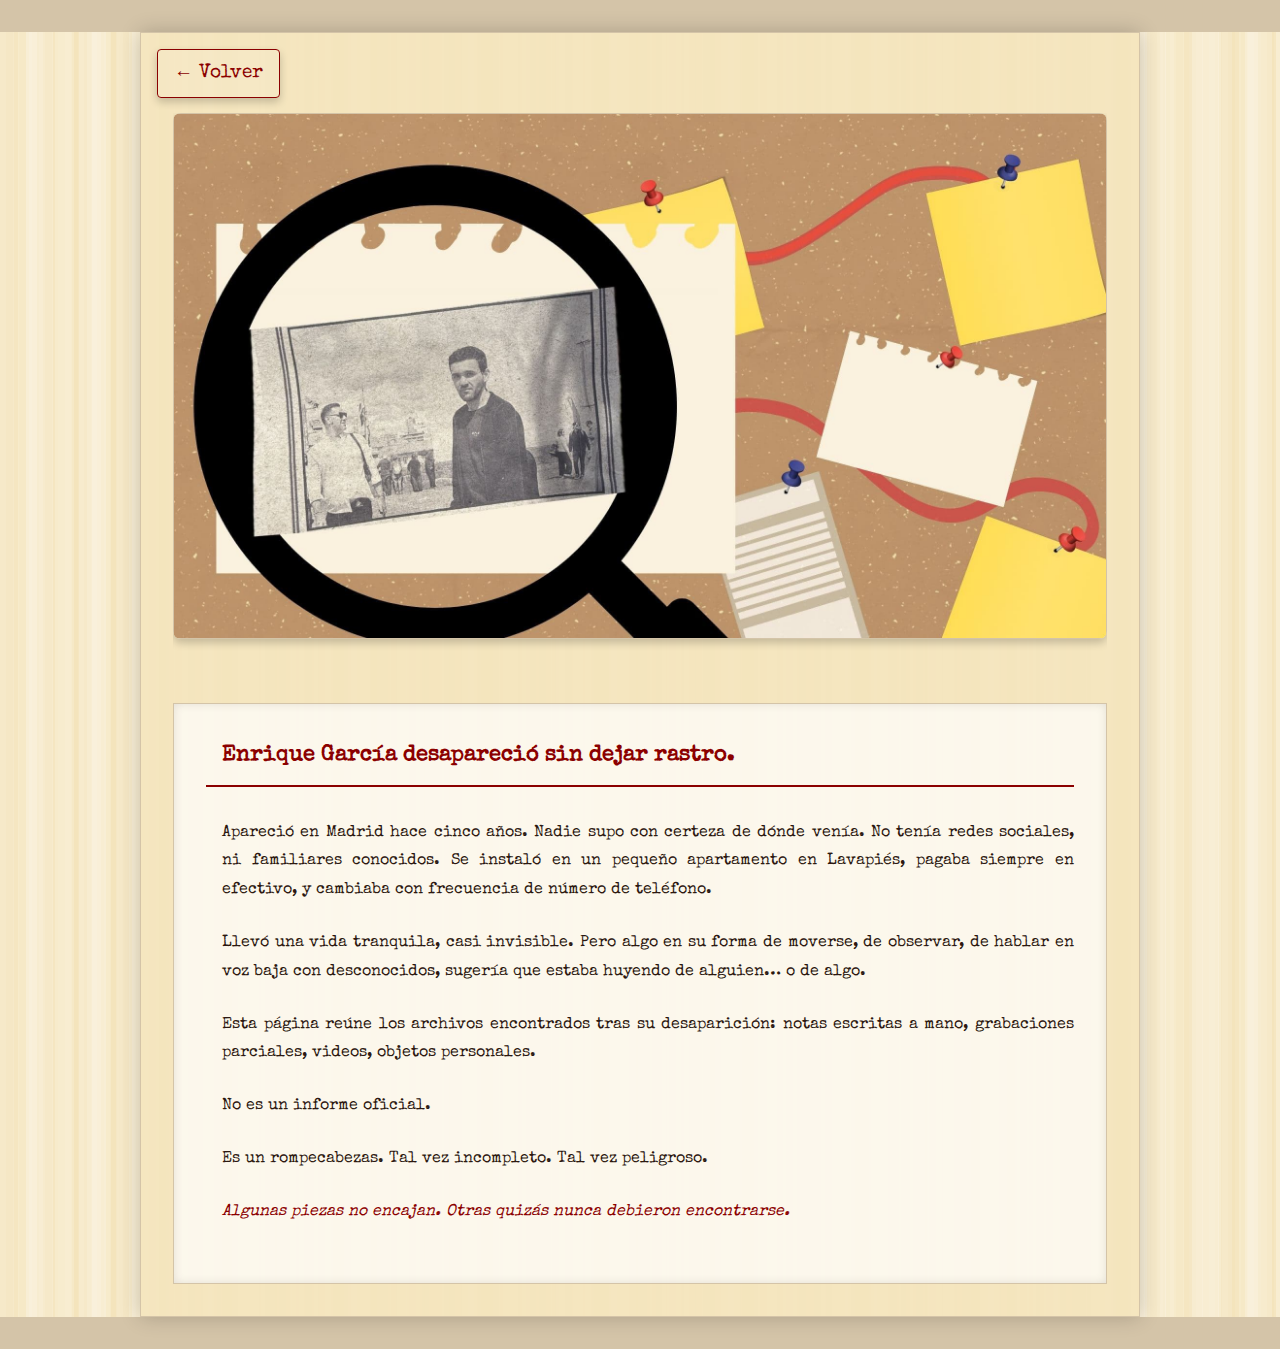
<file: intro.html>
<!DOCTYPE html>
<html lang="es">
<head>
    <meta charset="UTF-8">
    <meta name="viewport" content="width=device-width, initial-scale=1.0">
    <title>Introducción - El Eco de su Ausencia</title>
    <link rel="stylesheet" href="styles.css">
    <link rel="stylesheet" href="intro-styles.css">
</head>
<body class="intro-page">
    <div class="container intro-container">
        <a href="index.html" class="back-button">← Volver</a>
        
        <div class="intro-content">
            <div class="intro-image">
                <img src="intro.jpg" alt="Imagen de introducción">
            </div>
            
            <div class="intro-text">
                <p>Enrique García desapareció sin dejar rastro.</p>
                
                <p>Apareció en Madrid hace cinco años. Nadie supo con certeza de dónde venía. No tenía redes sociales, ni familiares conocidos. Se instaló en un pequeño apartamento en Lavapiés, pagaba siempre en efectivo, y cambiaba con frecuencia de número de teléfono.</p>
                
                <p>Llevó una vida tranquila, casi invisible. Pero algo en su forma de moverse, de observar, de hablar en voz baja con desconocidos, sugería que estaba huyendo de alguien… o de algo.</p>
                
                <p>Esta página reúne los archivos encontrados tras su desaparición: notas escritas a mano, grabaciones parciales, videos, objetos personales.</p>
                
                <p>No es un informe oficial.</p>
                
                <p>Es un rompecabezas. Tal vez incompleto. Tal vez peligroso.</p>
                
                <p>Algunas piezas no encajan. Otras quizás nunca debieron encontrarse.</p>
            </div>
        </div>
    </div>
</body>
</html>
</file>
<file: styles.css>
@import url('https://fonts.googleapis.com/css2?family=Special+Elite&family=Crimson+Text:ital,wght@0,400;0,600;1,400&family=Playfair+Display:ital,wght@0,400;0,700;1,400&display=swap');

/* Variables globales */
:root {
    --color-blood: #8b0000;
    --color-blood-light: #a52a2a;
    --color-paper: #f4e4bc;
    --color-paper-dark: #d4c4a8;
    --color-paper-light: #fff5e6;
    --color-text-dark: #2c1810;
    --color-text-light: #4a3c35;
    --color-shadow: rgba(0, 0, 0, 0.2);
    --color-shadow-dark: rgba(0, 0, 0, 0.4);
    --transition-slow: 0.5s ease;
    --transition-fast: 0.3s ease;
    --border-radius: 8px;
    --box-shadow: 0 4px 8px var(--color-shadow);
    --box-shadow-strong: 0 6px 12px var(--color-shadow-dark);
}

/* Reset y estilos base */
* {
    margin: 0;
    padding: 0;
    box-sizing: border-box;
}

html {
    scroll-behavior: smooth;
    font-size: 16px;
    background-color: var(--color-paper-dark);
}

body {
    font-family: 'Crimson Text', serif;
    color: var(--color-text-dark);
    overflow-x: hidden;
    line-height: 1.6;
    background-color: var(--color-paper);
}

/* Efectos de papel y texturas */
.paper-texture {
    background-color: var(--color-paper);
    background-image: 
        linear-gradient(90deg, rgba(255,255,255,.07) 50%, transparent 50%),
        linear-gradient(90deg, rgba(255,255,255,.13) 50%, transparent 50%),
        linear-gradient(90deg, transparent 50%, rgba(255,255,255,.17) 50%),
        linear-gradient(90deg, transparent 50%, rgba(255,255,255,.19) 50%);
    background-size: 13px, 29px, 37px, 53px;
    position: relative;
}

.paper-texture::before {
    content: '';
    position: absolute;
    top: 0;
    left: 0;
    right: 0;
    bottom: 0;
    background: 
        repeating-linear-gradient(
            0deg,
            rgba(0,0,0,0.1),
            rgba(0,0,0,0.1) 1px,
            transparent 1px,
            transparent 2px
        );
    pointer-events: none;
}

.paper-texture::after {
    content: '';
    position: absolute;
    top: 0;
    left: 0;
    right: 0;
    bottom: 0;
    background: 
        radial-gradient(
            circle at 50% 50%,
            transparent 0%,
            rgba(0,0,0,0.05) 100%
        );
    pointer-events: none;
}

/* Estilos generales de secciones */
.section {
    display: none;
    min-height: 100vh;
    width: 100%;
    position: relative;
    opacity: 0;
    transition: opacity var(--transition-slow);
}

.section.active {
    display: block;
    opacity: 1;
    animation: fadeIn 0.5s ease forwards;
}

/* Página Principal */
#main {
    background-image: url('backround.jpg');
    background-size: cover;
    background-position: center;
    background-repeat: no-repeat;
    background-attachment: fixed;
    filter: brightness(1.2);
}

#main .container {

    min-height: 100vh;
    display: flex;
    flex-direction: column;
    align-items: center;
    justify-content: center;
    padding: 2rem;
}

.main-title {
    font-family: 'Playfair Display', serif;
    color: var(--color-blood);
    font-size: 4.5rem;
    text-align: center;
    text-shadow: 
        2px 2px 4px rgba(0, 0, 0, 0.8),
        -1px -1px 0 rgba(255, 255, 255, 0.1),
        0 0 20px rgba(139, 0, 0, 0.3);
    margin: 2rem 0;
    letter-spacing: 3px;
    text-transform: uppercase;
    position: relative;
    padding: 1.5rem;
    animation: titleGlow 2s infinite alternate;
}

.main-title::before,
.main-title::after {
    content: '';
    position: absolute;
    left: 50%;
    transform: translateX(-50%);
    width: 80%;
    height: 2px;
    background: linear-gradient(
        90deg,
        transparent,
        var(--color-blood),
        transparent
    );
    opacity: 0.7;
}

.main-title::before {
    top: 0;
}

.main-title::after {
    bottom: 0;
}

/* Hotspots */
.hotspots {
    display: flex;
    flex-direction: row;
    justify-content: center;
    align-items: center;
    gap: 3rem;
    width: 100%;
    max-width: 1600px;
    margin-top: 3rem;
    padding: 1rem;
    flex-wrap: nowrap;
}

.hotspot {
    position: relative;
    width: 300px;
    height: 100px;
    background-color: rgba(0, 0, 0, 0.75);
    border: 3px solid var(--color-blood);
    border-radius: var(--border-radius);
    text-decoration: none;
    color: #fff;
    overflow: hidden;
    transition: all var(--transition-fast);
    margin: 0;
    box-shadow: 0 0 15px rgba(0, 0, 0, 0.5);
    display: flex;
    align-items: center;
    justify-content: center;
    flex-shrink: 0;
}

.hotspot::before {
    content: '';
    position: absolute;
    top: 0;
    left: 0;
    right: 0;
    bottom: 0;
    background: linear-gradient(
        45deg,
        transparent 0%,
        rgba(139, 0, 0, 0.1) 50%,
        transparent 100%
    );
    transition: transform var(--transition-fast);
    z-index: 1;
    border-radius: var(--border-radius);
}

.hotspot::after {
    display: none;
}

.hotspot-content {
    position: relative;
    width: 100%;
    padding: 1.5rem;
    background: linear-gradient(
        transparent,
        rgba(0, 0, 0, 0.8) 30%,
        rgba(0, 0, 0, 0.9)
    );
    text-align: center;
    z-index: 2;
}

.hotspot h2 {
    font-family: 'Special Elite', cursive;
    font-size: 1.5rem;
    margin: 0;
    color: var(--color-blood);
    text-shadow: 
        2px 2px 4px rgba(0, 0, 0, 0.9),
        0 0 10px rgba(139, 0, 0, 0.5);
    transition: all var(--transition-fast);
    letter-spacing: 0.5px;
    white-space: nowrap;
    line-height: 1.2;
}

.hotspot:hover {
    transform: scale(1.05);
    box-shadow: 
        0 0 20px rgba(139, 0, 0, 0.5),
        0 0 40px rgba(139, 0, 0, 0.3);
}

.hotspot:hover h2 {
    color: var(--color-blood-light);
    text-shadow: 
        2px 2px 4px rgba(0, 0, 0, 0.9),
        0 0 15px rgba(139, 0, 0, 0.7);
}

/* Contenedores de secciones */
.section-container {
    background-color: rgba(244, 228, 188, 0.95);
    max-width: 1000px;
    margin: 2rem auto;
    padding: 2.5rem;
    box-shadow: 
        0 0 20px var(--color-shadow),
        inset 0 0 50px rgba(0, 0, 0, 0.1);
    border: 1px solid var(--color-paper-dark);
    position: relative;
    transform: translateY(20px);
    opacity: 0;
    transition: all var(--transition-slow);
    border-radius: var(--border-radius);
}

.section.active .section-container {
    transform: translateY(0);
    opacity: 1;
}

/* Botón Volver */
.back-button {
    position: absolute;
    top: 1.5rem;
    left: 1.5rem;
    color: var(--color-blood);
    text-decoration: none;
    font-family: 'Special Elite', cursive;
    font-size: 1.2rem;
    padding: 0.7rem 1.5rem;
    border: 2px solid var(--color-blood);
    border-radius: var(--border-radius);
    transition: all var(--transition-fast);
    background-color: rgba(255, 255, 255, 0.1);
    z-index: 100;
    box-shadow: var(--box-shadow);
}

.back-button:hover {
    background-color: var(--color-blood);
    color: var(--color-paper);
    transform: translateX(-5px);
    box-shadow: var(--box-shadow-strong);
}

/* Estilos específicos para La Última Llamada */
.llamada-content {
    display: flex;
    flex-direction: column;
    gap: 2rem;
    max-width: 100%;
    overflow: hidden;
}

.evidence-container {
    display: flex;
    gap: 2rem;
    position: relative;
    margin-bottom: 2rem;
    align-items: flex-start;
}

.evidence-container::before {
    content: '';
    position: absolute;
    top: 50%;
    left: 40%;
    width: 20%;
    height: 2px;
    background: var(--color-blood);
    transform: translateY(-50%);
    z-index: 1;
}

.evidence-container::after {
    content: '';
    position: absolute;
    top: 50%;
    left: 40%;
    width: 12px;
    height: 12px;
    background: var(--color-blood);
    border-radius: 50%;
    transform: translate(-50%, -50%);
    box-shadow: 0 0 10px var(--color-blood);
    animation: pulse 2s infinite;
    z-index: 2;
}

.llamada-image {
    width: 40%;
    max-width: 40%;
    margin-bottom: 0;
    position: relative;
    overflow: hidden;
    border-radius: var(--border-radius);
    box-shadow: var(--box-shadow-strong);
    flex-shrink: 0;
}

.llamada-image img {
    width: 100%;
    height: auto;
    max-height: 70vh;
    object-fit: contain;
    display: block;
    transition: transform var(--transition-slow);
}

.llamada-text {
    width: 60%;
    font-size: 1.2rem;
    line-height: 1.8;
    color: var(--color-text-dark);
    padding: 2rem;
    background-color: rgba(255, 255, 255, 0.95);
    border-radius: var(--border-radius);
    box-shadow: var(--box-shadow);
    position: relative;
    border-left: 4px solid var(--color-blood);
}

.llamada-text::before {
    content: '';
    position: absolute;
    top: 0;
    left: 0;
    width: 100%;
    height: 100%;
    background: url('[data-uri]');
    opacity: 0.1;
    pointer-events: none;
}

.llamada-text p {
    margin-bottom: 1rem;
    position: relative;
}

.audio-evidence {
    margin-top: 2rem;
    display: flex;
    gap: 2rem;
    position: relative;
    align-items: flex-start;
}

.mobile-evidence-note {
    width: 30%;
    font-size: 1.1rem;
    line-height: 1.6;
    color: var(--color-text-dark);
    padding: 1.5rem;
    background-color: rgba(255, 255, 255, 0.95);
    border-radius: var(--border-radius);
    box-shadow: var(--box-shadow);
    position: relative;
    border-right: 4px solid var(--color-blood);
}

.mobile-evidence-container {
    width: 70%;
    display: flex;
    flex-direction: column;
    gap: 1rem;
    align-items: center;
}

.mobile-image {
    width: 100%;
    max-width: 400px;
    margin: 0 auto;
    transform-style: preserve-3d;
    perspective: 1000px;
}

.mobile-image img {
    width: 100%;
    height: auto;
    border-radius: var(--border-radius);
    box-shadow: var(--box-shadow-strong);
    transition: transform var(--transition-slow);
    z-index: 1;
}

.mobile-image:hover img {
    transform: rotateY(5deg) rotateX(5deg);
}

.audio-player {
    width: 90%;
    max-width: 350px;
    background: rgba(0, 0, 0, 0.8);
    border-radius: 20px;
    padding: 0.5rem;
    box-shadow: 0 0 10px rgba(0, 0, 0, 0.5);
    z-index: 2;
}

.audio-player::-webkit-media-controls-panel {
    background-color: rgba(0, 0, 0, 0.8);
}

.audio-player::-webkit-media-controls-current-time-display,
.audio-player::-webkit-media-controls-time-remaining-display {
    font-size: 0.8rem;
}

.audio-player::-webkit-media-controls-timeline {
    max-width: 150px;
}

/* Estilos específicos para Las Evidencias */
.evidencias-container {
    padding: 0;
    margin: 0;
    max-width: none;
    width: 100%;
    height: 100vh;
    position: relative;
    overflow: hidden;
}

.evidencias-content {
    width: 100%;
    height: 100%;
    position: relative;
}

.evidencias-background {
    width: 100%;
    height: 100%;
    position: relative;
}

.pared-image {
    width: 100%;
    height: 100%;
    object-fit: cover;
    position: absolute;
    top: 0;
    left: 0;
    filter: brightness(0.8) contrast(1.1);
}

.board-overlay {
    position: absolute;
    top: 0;
    right: 0;
    width: 50%;
    height: 100%;
    display: flex;
    flex-direction: column;
    align-items: center;
    padding: 2rem;
    background: linear-gradient(
        to left,
        rgba(0, 0, 0, 0.7) 0%,
        rgba(0, 0, 0, 0.5) 100%
    );
    backdrop-filter: blur(5px);
}

.evidencias-title {
    font-family: 'Playfair Display', serif;
    color: var(--color-blood);
    font-size: 2.5rem;
    text-shadow: 
        2px 2px 4px rgba(0, 0, 0, 0.5),
        0 0 20px rgba(139, 0, 0, 0.3);
    margin-bottom: 2rem;
    text-align: center;
    position: relative;
    padding-bottom: 1rem;
}

.evidencias-title::after {
    content: '';
    position: absolute;
    bottom: 0;
    left: 50%;
    transform: translateX(-50%);
    width: 50%;
    height: 2px;
    background: linear-gradient(
        90deg,
        transparent,
        var(--color-blood),
        transparent
    );
}

.board-image {
    max-width: 100%;
    height: auto;
    border-radius: var(--border-radius);
    box-shadow: var(--box-shadow-strong);
    transition: transform var(--transition-slow);
}

.board-image:hover {
    transform: scale(1.02);
}

/* Estilos específicos para El Videodiario */
.videodiario-content {
    display: flex;
    flex-direction: column;
    gap: 2rem;
}

.videodiario-text {
    font-size: 1.3rem;
    line-height: 1.8;
    color: var(--color-text-dark);
    padding: 2rem;
    background-color: rgba(255, 255, 255, 0.95);
    border-radius: var(--border-radius);
    box-shadow: var(--box-shadow);
    text-align: center;
    font-style: italic;
    position: relative;
    border-left: 4px solid var(--color-blood);
}

.videodiario-text::before {
    content: '"';
    position: absolute;
    top: 0;
    left: 1rem;
    font-size: 4rem;
    color: var(--color-blood);
    opacity: 0.2;
    font-family: 'Playfair Display', serif;
}

.video-container {
    width: 100%;
    max-width: 800px;
    margin: 0 auto;
    position: relative;
    border-radius: var(--border-radius);
    overflow: hidden;
    box-shadow: var(--box-shadow-strong);
    aspect-ratio: 16/9;
}

.video-player {
    width: 100%;
    height: 100%;
    display: block;
    background: #000;
    object-fit: cover;
}

/* Estilos comunes para notas de evidencia */
.evidence-note {
    font-size: 0.9rem;
    font-weight: bold;
    color: var(--color-text-dark);
    text-align: center;
    margin-top: 1rem;
    padding: 0.8rem;
    background-color: rgba(255, 255, 255, 0.9);
    border-radius: var(--border-radius);
    box-shadow: var(--box-shadow);
    position: relative;
    border-top: 2px solid var(--color-blood);
}

/* Animaciones */
@keyframes fadeIn {
    from { 
        opacity: 0;
        transform: translateY(20px);
    }
    to { 
        opacity: 1;
        transform: translateY(0);
    }
}

@keyframes titleGlow {
    from {
        text-shadow: 
            2px 2px 4px rgba(0, 0, 0, 0.8),
            -1px -1px 0 rgba(255, 255, 255, 0.1),
            0 0 20px rgba(139, 0, 0, 0.3);
    }
    to {
        text-shadow: 
            2px 2px 4px rgba(0, 0, 0, 0.8),
            -1px -1px 0 rgba(255, 255, 255, 0.1),
            0 0 30px rgba(139, 0, 0, 0.5);
    }
}

@keyframes pulse {
    0% { transform: scale(1); }
    50% { transform: scale(1.05); }
    100% { transform: scale(1); }
}

/* Media Queries */
@media (max-width: 1400px) {
    .hotspots {
        max-width: 100%;
        gap: 2rem;
    }

    .hotspot {
        width: 250px;
        height: 90px;
    }

    .hotspot h2 {
        font-size: 1.3rem;
    }
}

@media (max-width: 1200px) {
    .hotspots {
        gap: 1.5rem;
    }

    .hotspot {
        width: 220px;
        height: 85px;
    }

    .hotspot h2 {
        font-size: 1.2rem;
    }
}

@media (max-width: 768px) {
    .hotspots {
        flex-wrap: wrap;
        justify-content: center;
        gap: 1rem;
    }

    .hotspot {
        width: 200px;
        height: 80px;
    }

    .hotspot h2 {
        font-size: 1.1rem;
    }
}

@media (max-width: 480px) {
    .hotspots {
        flex-direction: column;
        gap: 1rem;
    }

    .hotspot {
        width: 90%;
        height: 70px;
    }

    .hotspot h2 {
        font-size: 1.1rem;
    }
}

.intro-content {
    display: flex;
    flex-direction: column;
    gap: 2rem;
    max-width: 100%;
    overflow: hidden;
}

.intro-image {
    width: 100%;
    max-width: 100%;
    margin-bottom: 2rem;
    box-shadow: var(--box-shadow-strong);
    border-radius: var(--border-radius);
    overflow: hidden;
}

.intro-image img {
    width: 100%;
    height: auto;
    max-height: 70vh;
    object-fit: contain;
    display: block;
    border: 1px solid var(--color-paper-dark);
}
</file>
<file: intro-styles.css>
.intro-page {
    background-color: #f4e4bc;
    background-image: 
        linear-gradient(90deg, rgba(255,255,255,.07) 50%, transparent 50%),
        linear-gradient(90deg, rgba(255,255,255,.13) 50%, transparent 50%),
        linear-gradient(90deg, transparent 50%, rgba(255,255,255,.17) 50%),
        linear-gradient(90deg, transparent 50%, rgba(255,255,255,.19) 50%);
    background-size: 13px, 29px, 37px, 53px;
}

.intro-container {
    background-color: rgba(244, 228, 188, 0.9);
    max-width: 1000px;
    margin: 2rem auto;
    padding: 2rem;
    box-shadow: 0 0 20px rgba(0, 0, 0, 0.2);
    border: 1px solid #d4c4a8;
    position: relative;
}

.back-button {
    position: absolute;
    top: 1rem;
    left: 1rem;
    color: #8b0000;
    text-decoration: none;
    font-size: 1.2rem;
    padding: 0.5rem 1rem;
    border: 1px solid #8b0000;
    border-radius: 4px;
    transition: all 0.3s ease;
}

.back-button:hover {
    background-color: #8b0000;
    color: #f4e4bc;
}

.intro-content {
    margin-top: 3rem;
}

.intro-image {
    width: 100%;
    margin-bottom: 2rem;
    box-shadow: 0 4px 8px rgba(0, 0, 0, 0.2);
}

.intro-image img {
    width: 100%;
    height: auto;
    display: block;
    border: 1px solid #d4c4a8;
}

.intro-text {
    font-family: 'Special Elite', cursive;
    color: #2c1810;
    line-height: 1.8;
    text-align: justify;
    padding: 2rem;
    background-color: rgba(255, 255, 255, 0.7);
    border: 1px solid #d4c4a8;
    box-shadow: inset 0 0 10px rgba(0, 0, 0, 0.1);
}

.intro-text p {
    margin-bottom: 1.5rem;
    position: relative;
    padding-left: 1rem;
}

.intro-text p:first-child {
    font-size: 1.4rem;
    font-weight: bold;
    color: #8b0000;
    border-bottom: 2px solid #8b0000;
    padding-bottom: 0.5rem;
    margin-bottom: 2rem;
}

.intro-text p:last-child {
    font-style: italic;
    color: #8b0000;
}

@media (max-width: 768px) {
    .intro-container {
        margin: 1rem;
        padding: 1rem;
    }

    .intro-text {
        padding: 1rem;
    }

    .back-button {
        position: relative;
        top: 0;
        left: 0;
        display: inline-block;
        margin-bottom: 1rem;
    }
}
</file>
